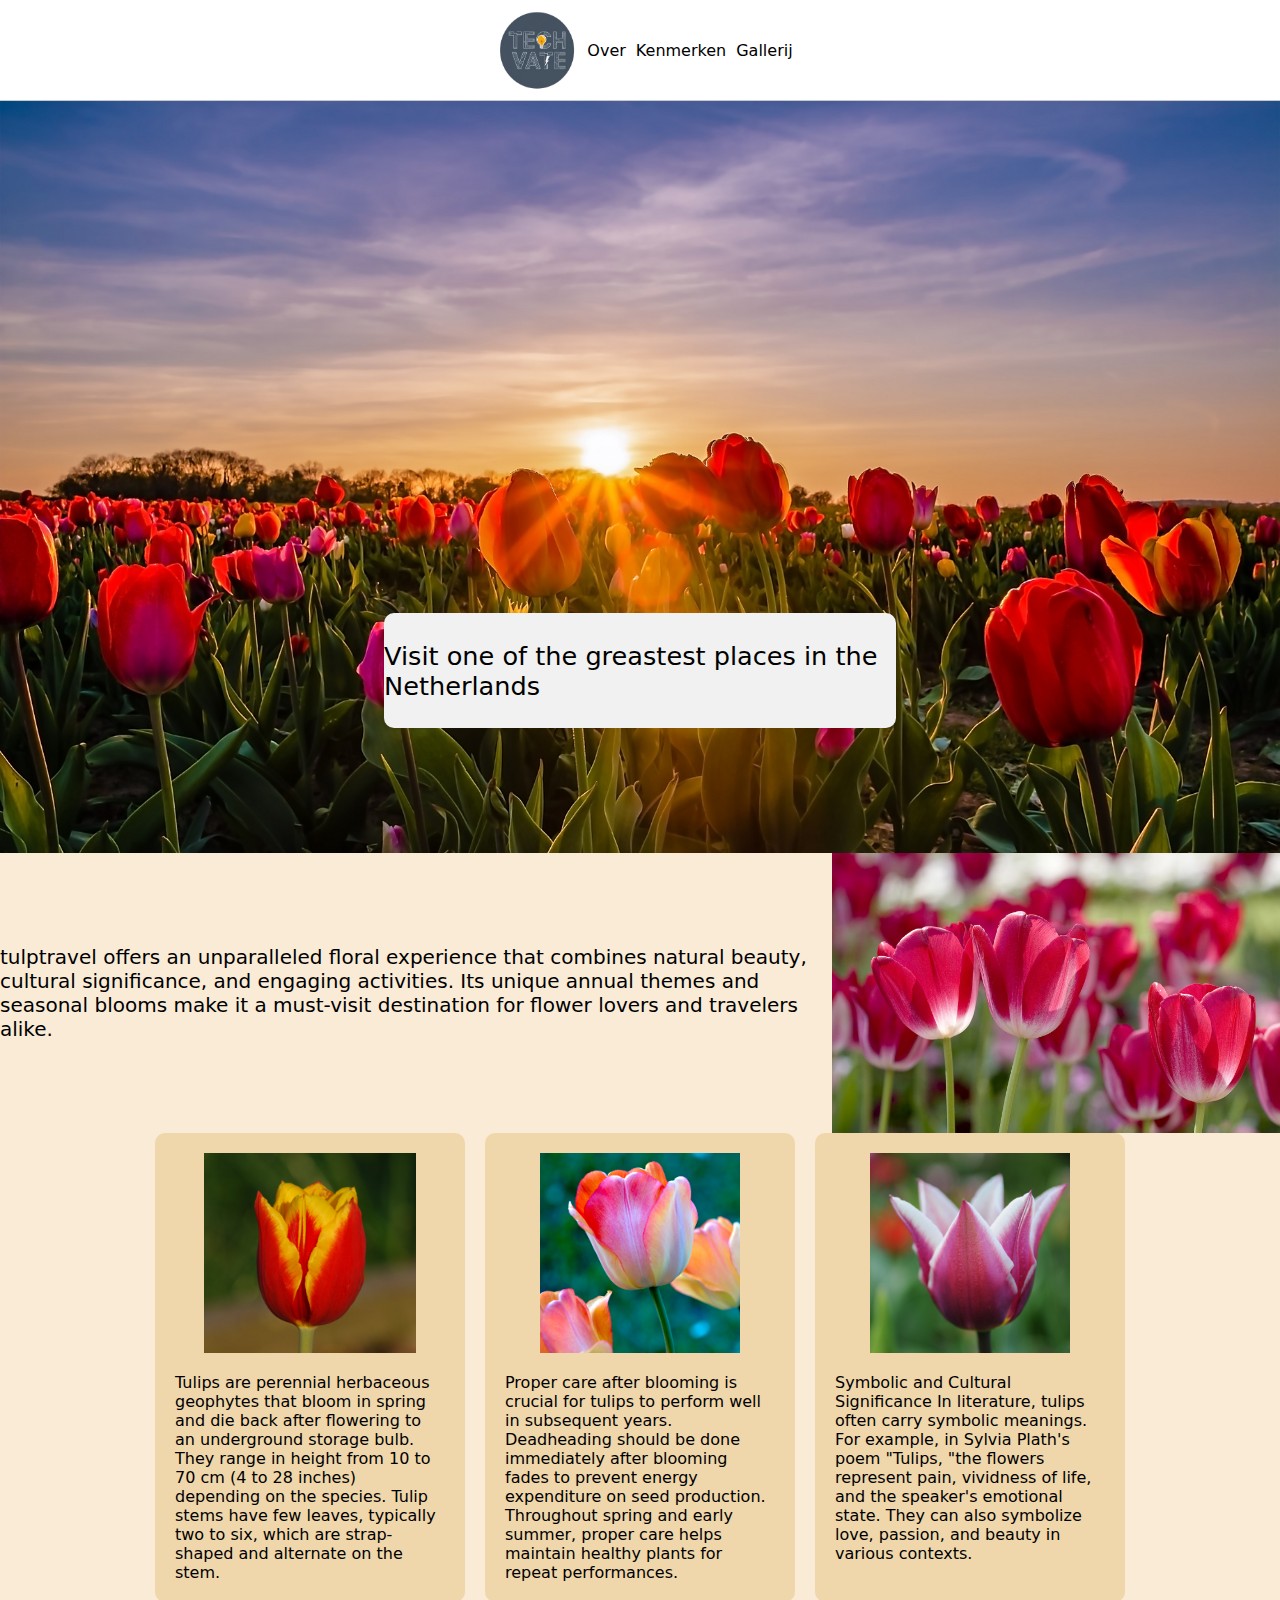
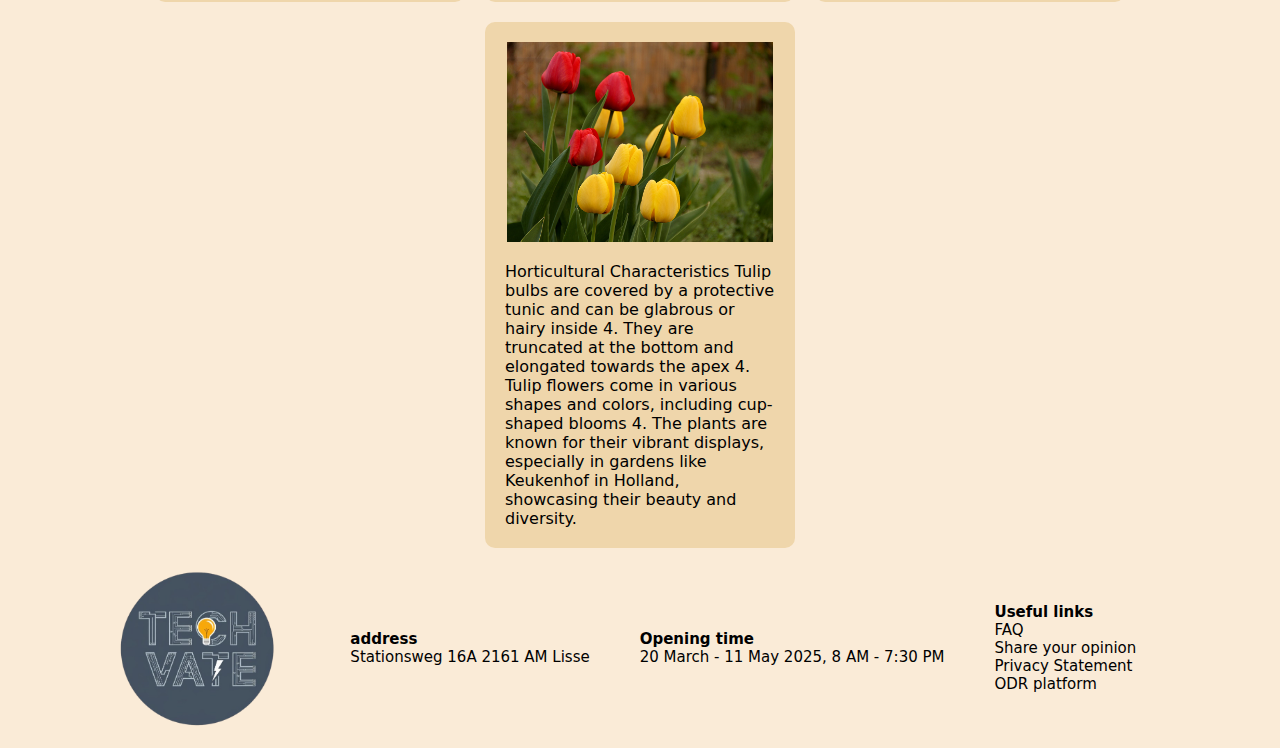
<file: opdracht 1/index.html>
<!DOCTYPE html>
<html lang="en">

<head>
    <meta charset="UTF-8">
    <meta name="viewport" content="width=device-width, initial-scale=1.0">
    <title>Document</title>
    <link rel="stylesheet" href="css/global.css">
    <link rel="stylesheet" href="css/header.css">
    <link rel="stylesheet" href="css/main.css">
    <link rel="stylesheet" href="css/footer.css">

</head>

<body>
    <header>
        <nav>
            <img class="logo" src="img/logo.png" alt="">
            <ul id="nav__list">
                <li class="nav__list_item"><a href="">Over</a></li>
                <li class="nav__list_item"><a href="">Kenmerken</a></li>
                <li class="nav__list_item"><a href="">Gallerij</a></li>
            </ul>

            <div class="hamburger">
                <input class="menu__check" type="checkbox">
                <div class="menu__lines"></div>
                <div class="menu__lines"></div>
                <div class="menu__lines"></div>
            </div>
        </nav>
    </header>

    <main>
        <figure id="hero_cont">
            <img id="hero_img" src="img/hero_img.jpg" alt="">
            <figcaption id="hero_text">Visit one of the greastest places in the Netherlands</figcaption>
        </figure>

        <figure class="convince_to_join">
            <figcaption class="description">
                tulptravel offers an unparalleled floral experience that combines natural beauty,
                cultural significance, and engaging activities.
                Its unique annual themes and seasonal blooms make it a must-visit destination for flower lovers
                and travelers alike.
            </figcaption>
            <img class="images" src="img/flower.jpg" alt="">
        </figure>

        <div id="flower_describe">
            <figure class="flower_describe__figure">
                <img class="flower_describe__images" src="img/tulp1.jpg" alt="">
                <figcaption>
                    Tulips are perennial herbaceous geophytes that bloom in spring
                    and die back after flowering to an underground storage bulb.
                    They range in height from 10 to 70 cm (4 to 28 inches) depending on the species.
                    Tulip stems have few leaves, typically two to six, which are strap-shaped and alternate on the stem.
                </figcaption>
            </figure>

            <figure class="flower_describe__figure">
                <img class="flower_describe__images" src="img/tulp2.jpg" alt="">
                <figcaption>
                    Proper care after blooming is crucial for tulips to perform well in subsequent years.
                    Deadheading should be done immediately after blooming fades to prevent energy expenditure on seed
                    production.
                    Throughout spring and early summer, proper care helps maintain healthy plants for repeat
                    performances.</figcaption>
            </figure class="flower_describe__figure">

            <figure class="flower_describe__figure">
                <img class="flower_describe__images" src="img/tulp3.jpg" alt="">
                <figcaption>
                    Symbolic and Cultural Significance In literature,
                    tulips often carry symbolic meanings. For example, in Sylvia Plath's poem "Tulips,
                    "the flowers represent pain, vividness of life, and the speaker's emotional state.
                    They can also symbolize love, passion, and beauty in various contexts.</figcaption>
            </figure>

            <figure class="flower_describe__figure">
                <img class="flower_describe__images" src="img/tulp4.jpg" alt="">
                <figcaption>
                    Horticultural Characteristics Tulip bulbs are covered by a protective tunic
                    and can be glabrous or hairy inside 4. They are truncated at the bottom and elongated towards the
                    apex 4.
                    Tulip flowers come in various shapes and colors, including cup-shaped blooms 4.
                    The plants are known for their vibrant displays, especially in gardens like Keukenhof in Holland,
                    showcasing their beauty and diversity.</figcaption>
            </figure>
        </div>

    </main>
    <footer>
        <div id="footer__cont">
            <img class="flower_describe__images" src="img/logo.png" alt="">

            <div>
                <h4>address</h4>
                <p>
                    Stationsweg 16A
                    2161 AM Lisse
                </p>
            </div>
            <div>
                <h4>Opening time</h4>
                <p>
                    20 March - 11 May 2025,
                    8 AM - 7:30 PM
                </p>
            </div>
            <div>
                <h4>Useful links</h4>
                <ul id="footer__useful_links">
                    <li><a href="">FAQ</a></li>
                    <li><a href="">Share your opinion</a></li>
                    <li><a href="">Privacy Statement</a></li>
                    <li><a href="">ODR platform</a></li>
                </ul>
            </div>
            <div></div>
        </div>
    </footer>
</body>

</html>
</file>
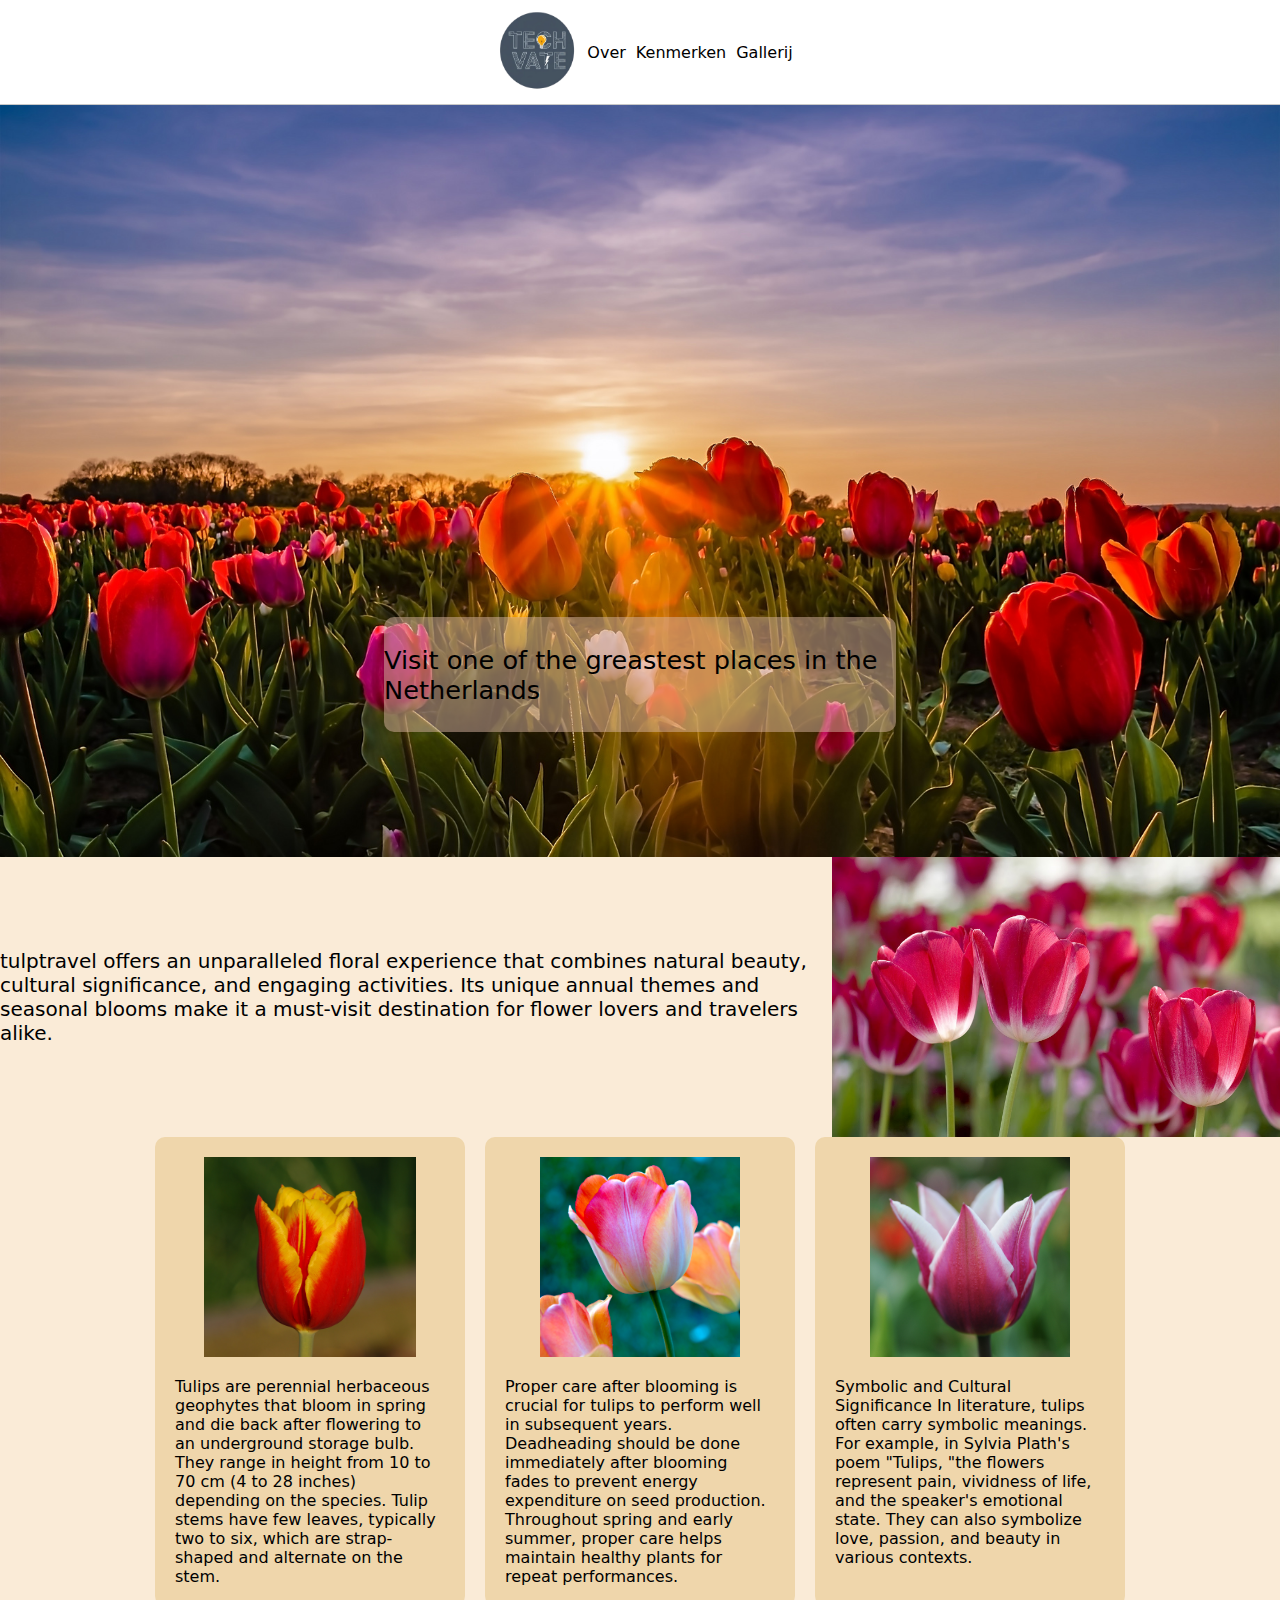
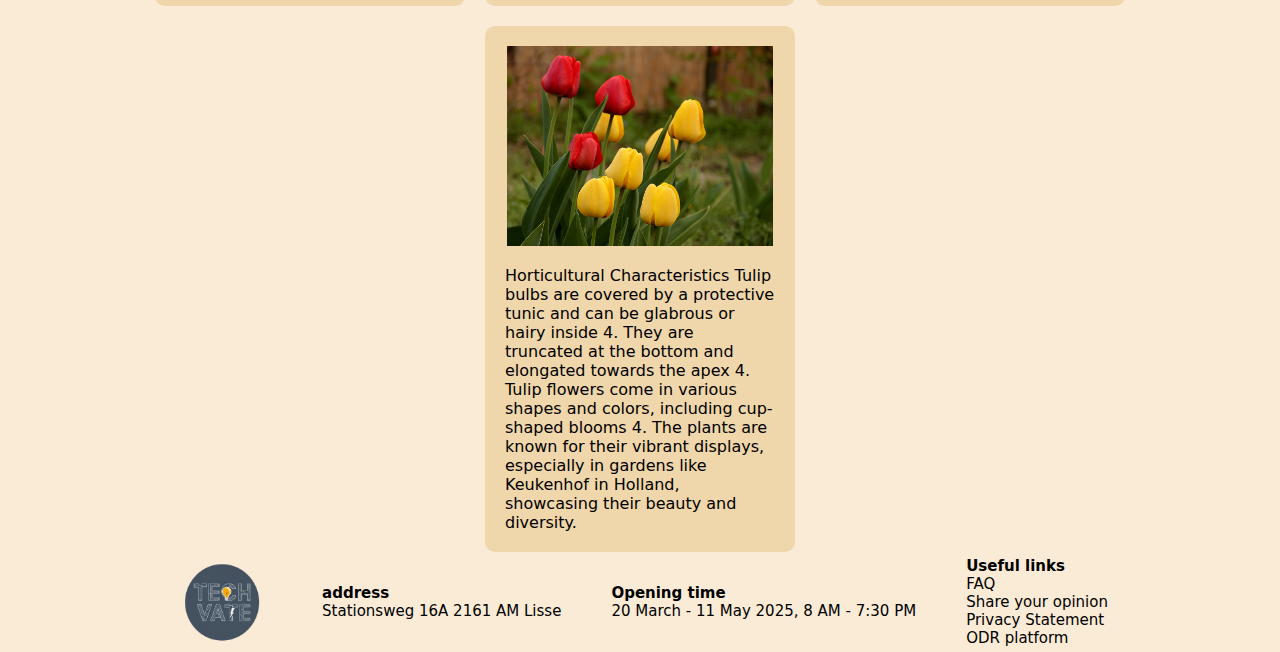
<file: opdracht 2/index.html>
<!DOCTYPE html>
<html lang="en">

<head>
    <meta charset="UTF-8">
    <meta name="viewport" content="width=device-width, initial-scale=1.0">
    <title>Document</title>
    <link rel="stylesheet" href="css/global.css">
    <link rel="stylesheet" href="css/header.css">
    <link rel="stylesheet" href="css/main.css">
    <link rel="stylesheet" href="css/footer.css">
</head>

<body>
    <header class="header">
        <nav class="header__nav">
            <a href=""><img class="header__nav__logo" src="img/logo.png" alt=""></a>
            <ul class="header__nav__list">
                <li class="header__nav__list__item"><a href="">Over</a></li>
                <li class="header__nav__list__item"><a href="">Kenmerken</a></li>
                <li class="header__nav__list__item"><a href="">Gallerij</a></li>
            </ul>

            <div class="header__nav__hamburger">
                <input class="header__nav__hamburger__check" type="checkbox">
                <div class="header__nav__hamburger__lines"></div>
                <div class="header__nav__hamburger__lines"></div>
                <div class="header__nav__hamburger__lines"></div>
            </div>
        </nav>
    </header>


    <main class="main">
        <figure class="main__heroContainer">
            <img id="hero_img" src="img/hero_img.jpg" alt="">
            <figcaption id="hero_text">Visit one of the greastest places in the Netherlands</figcaption>
        </figure>

        <figure class="main__descriptionContainer">
            <figcaption class="main__descriptionContainer__description">
                tulptravel offers an unparalleled floral experience that combines natural beauty,
                cultural significance, and engaging activities.
                Its unique annual themes and seasonal blooms make it a must-visit destination for flower lovers
                and travelers alike.
            </figcaption>
            <img class="main__descriptionContainer__images" src="img/flower.jpg" alt="">
        </figure>

        <section class="gallerijContainer">
            <figure class="gallerijContainer__item">
                <img class="gallerijContainer__item__images" src="img/tulp1.jpg" alt="">
                <figcaption>
                    Tulips are perennial herbaceous geophytes that bloom in spring
                    and die back after flowering to an underground storage bulb.
                    They range in height from 10 to 70 cm (4 to 28 inches) depending on the species.
                    Tulip stems have few leaves, typically two to six, which are strap-shaped and alternate on the stem.
                </figcaption>
            </figure>

            <figure class="gallerijContainer__item">
                <img class="gallerijContainer__item__images" src="img/tulp2.jpg" alt="">
                <figcaption>
                    Proper care after blooming is crucial for tulips to perform well in subsequent years.
                    Deadheading should be done immediately after blooming fades to prevent energy expenditure on seed
                    production.
                    Throughout spring and early summer, proper care helps maintain healthy plants for repeat
                    performances.</figcaption>
            </figure>

            <figure class="gallerijContainer__item">
                <img class="gallerijContainer__item__images" src="img/tulp3.jpg" alt="">
                <figcaption>
                    Symbolic and Cultural Significance In literature,
                    tulips often carry symbolic meanings. For example, in Sylvia Plath's poem "Tulips,
                    "the flowers represent pain, vividness of life, and the speaker's emotional state.
                    They can also symbolize love, passion, and beauty in various contexts.</figcaption>
            </figure>

            <figure class="gallerijContainer__item">
                <img class="gallerijContainer__item__images" src="img/tulp4.jpg" alt="">
                <figcaption>
                    Horticultural Characteristics Tulip bulbs are covered by a protective tunic
                    and can be glabrous or hairy inside 4. They are truncated at the bottom and elongated towards the
                    apex 4.
                    Tulip flowers come in various shapes and colors, including cup-shaped blooms 4.
                    The plants are known for their vibrant displays, especially in gardens like Keukenhof in Holland,
                    showcasing their beauty and diversity.</figcaption>
            </figure>
        </section>

    </main>
    <footer class="footer">
        <img class="footer__logo" src="img/logo.png" alt="">

        <div>
            <h4>address</h4>
            <p>
                Stationsweg 16A
                2161 AM Lisse
            </p>
        </div>
        <div>
            <h4>Opening time</h4>
            <p>
                20 March - 11 May 2025,
                8 AM - 7:30 PM
            </p>
        </div>
        <div>
            <h4>Useful links</h4>
            <ul>
                <li><a href="">FAQ</a></li>
                <li><a href="">Share your opinion</a></li>
                <li><a href="">Privacy Statement</a></li>
                <li><a href="">ODR platform</a></li>
            </ul>
        </div>
    </footer>
</body>

</html>
</file>
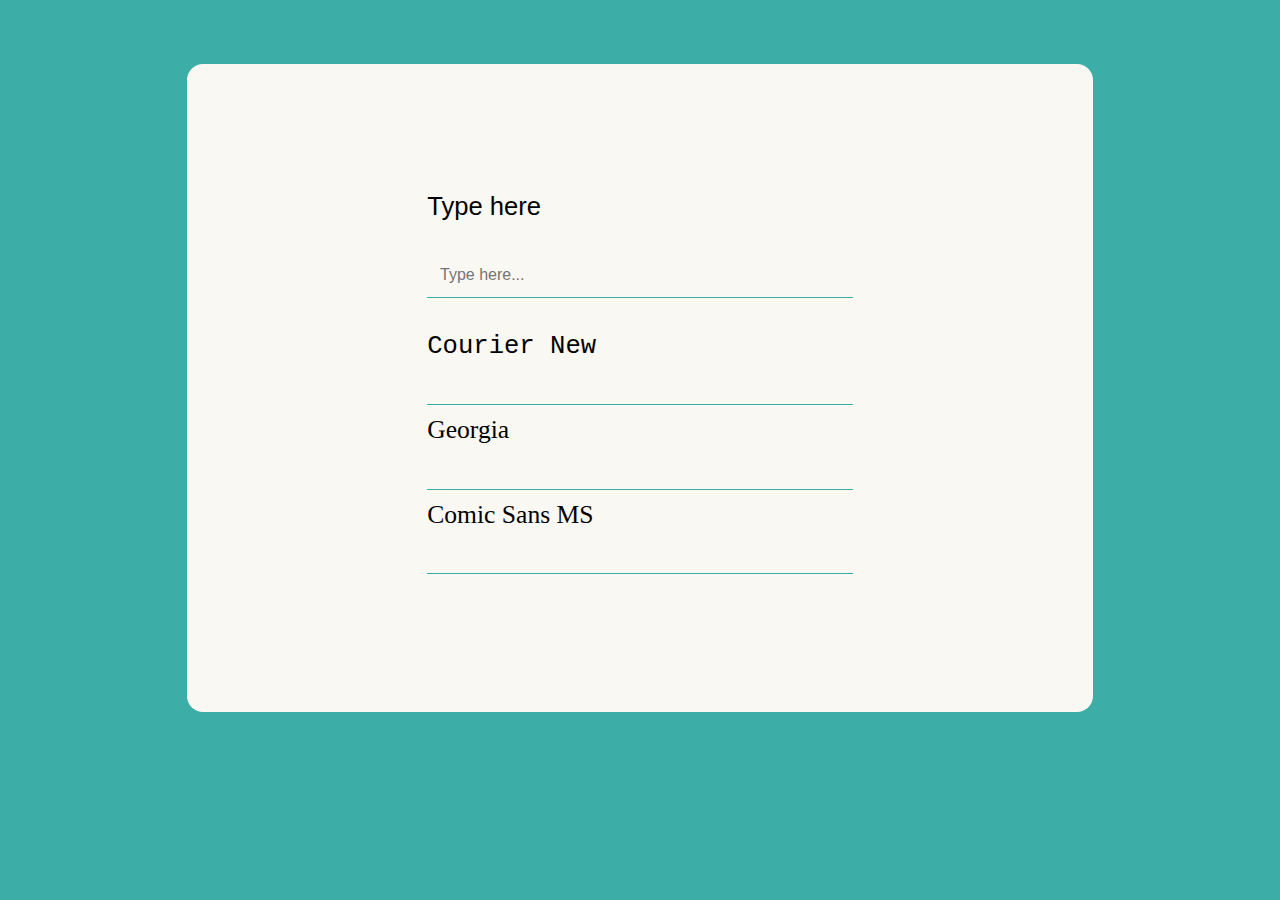
<file: opdracht 3/index.html>
<!DOCTYPE html>
<html lang="en">

<head>
    <meta charset="UTF-8">
    <meta name="viewport" content="width=device-width, initial-scale=1.0">
    <title>Auto Fill Text Fields</title>
    <link rel="stylesheet" href="css/style.css">
    <script src="main.js"></script>

</head>

<body>
    <section class="section">
        <div class="section__container">
            <div>
                <label for="inputText">Type here</label>
                <input type="text" id="inputText" placeholder="Type here..." oninput="autoFill()">
            </div>

            <div>
                <label id="Courier" for="output1">Courier New</label>
                <input type="text" id="output1" readonly>
            </div>

            <div>
                <label id="Georgia" for="output2">Georgia</label>
                <input type="text" id="output2" readonly>
            </div>

            <div>
                <label id="comic" for="output3">Comic Sans MS</label>
                <input type="text" id="output3" readonly>
            </div>
        </div>
    </section>

</body>

</html>
</file>
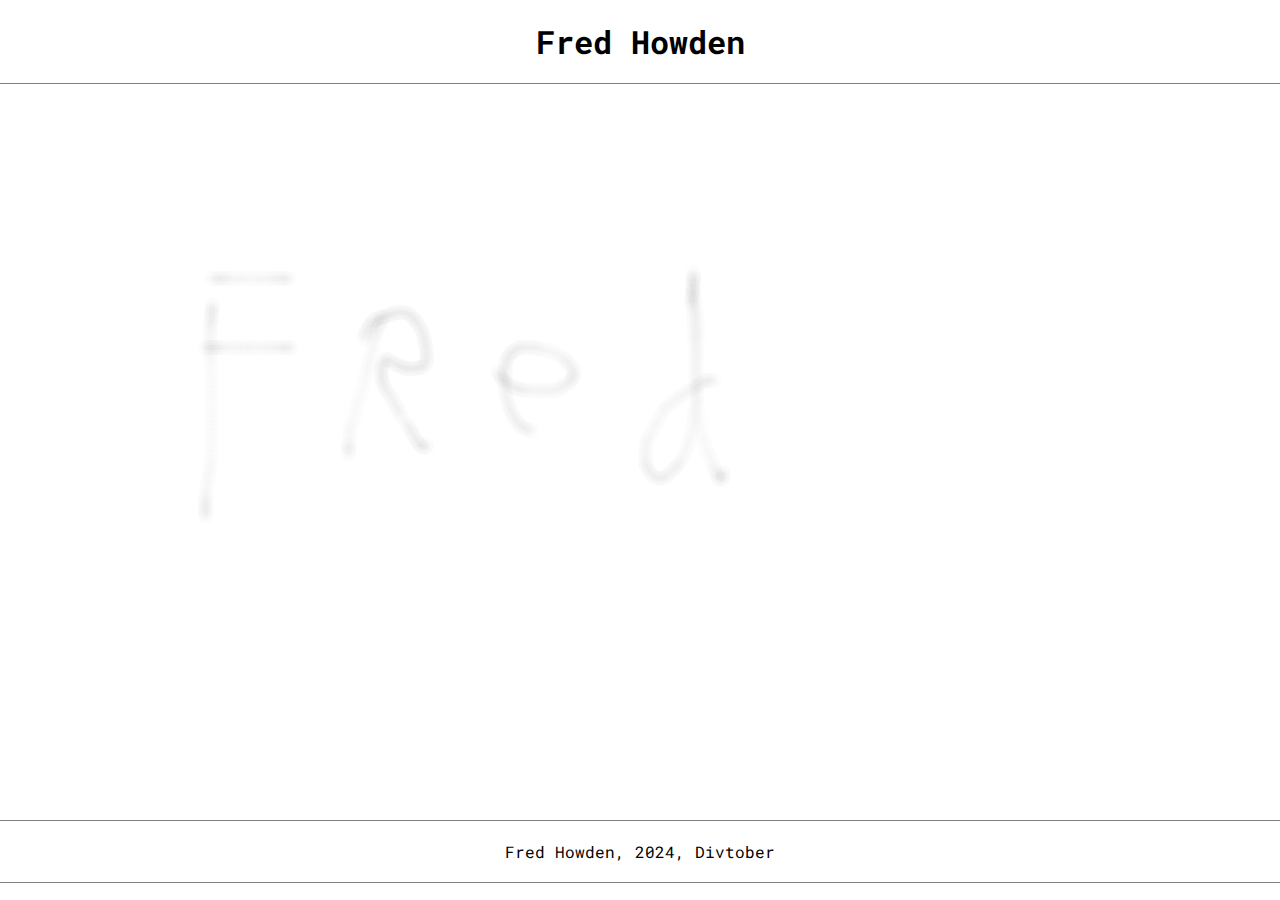
<file: opdracht 4/index.html>
<!DOCTYPE html>
<html lang="en">

<head>
    <meta charset="UTF-8">
    <meta name="viewport" content="width=device-width, initial-scale=1.0">
    <title>Document</title>
    <script src="main.js" defer></script>
    <link rel="stylesheet" href="css/style.css">
    <link rel="preconnect" href="https://fonts.googleapis.com">
    <link rel="preconnect" href="https://fonts.gstatic.com" crossorigin>
    <link href="https://fonts.googleapis.com/css2?family=Roboto+Mono:ital,wght@0,100..700;1,100..700&display=swap"
        rel="stylesheet">
    <!-- you can write what you want and when you have finished you type enter-->
</head>

<body>
    <header>
        <h1>Fred Howden</h1>
    </header>
    <main>
        <div></div>
    </main>
    <footer>
        Fred Howden, 2024, Divtober
    </footer>

</body>

</html>
</file>
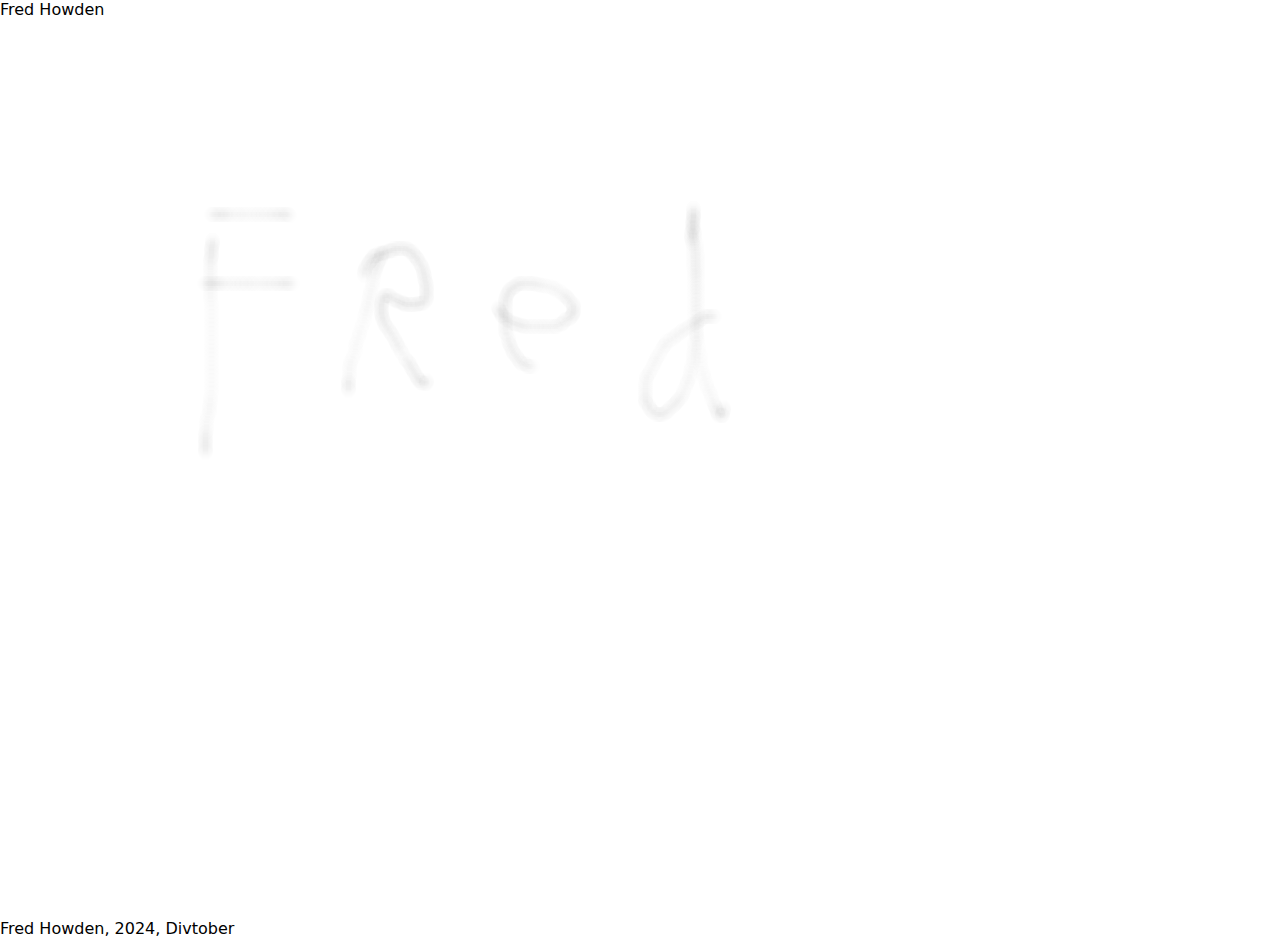
<file: test/opdrach4/index.html>
<!DOCTYPE html>
<html lang="en">
<head>
    <meta charset="UTF-8">
    <meta name="viewport" content="width=device-width, initial-scale=1.0">
    <title>Document</title>
    <script src="main.js" defer></script>
    <link rel="stylesheet" href="css/style.css">
    <!-- you can write what you want and when you have finished you type enter-->
</head>
<body>
    <header>
        Fred Howden
    </header>
    <main>
        <div></div>
    </main>
    <footer>
        Fred Howden, 2024, Divtober
    </footer>
    
</body>
</html>
</file>
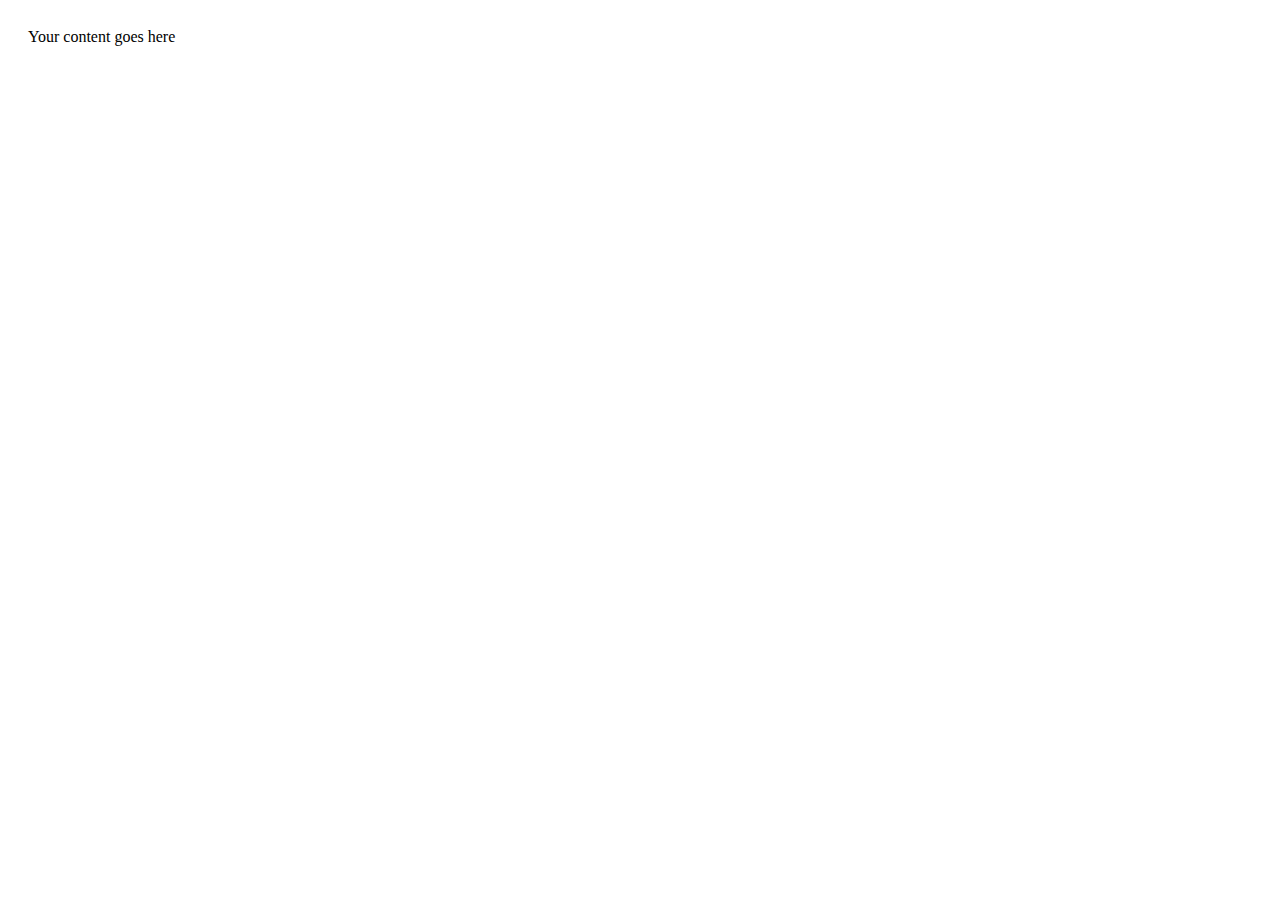
<file: opdracht 4/del4.html>
<!DOCTYPE html>
<html lang="en">
<head>
    <meta charset="UTF-8">
    <meta name="viewport" content="width=device-width, initial-scale=1.0">
    <title>Document</title>
</head>
<body>
    <div class="container">
        <div class="content">Your content goes here</div>
      </div>
      
      <style>
      .container {
        position: relative;
        overflow: hidden;
      }
      
      .content {
        padding: 20px;
        background-color: white;
      }
      
      .shadow-wrapper {
        position: absolute;
        top: 0;
        left: 0;
        width: 100%;
        height: 100%;
        z-index: 1;
        box-shadow: 0 0 1000px rgba(196, 12, 12);
      }
      </style>
      
</body>
</html>
</file>
<file: opdracht 1/css/global.css>
:root {
  --header-color: white;
  --dark_grey: #e6e6e6;
  --globalSidePadding: 5%;
}

* {
  margin: 0;
  padding: 0;
  border: none;
  outline: none;
  text-decoration: none;
  
  color: inherit;
  box-sizing: border-box;
  list-style: none;
  word-wrap: break-word;
}

html {
  font-size: 62.5%;
  font-family: system-ui, sans-serif;
}

body{
  font-size: 1.6rem;
}

a{
  display: block;
  width: 100%;
  height: 100%;
}
</file>
<file: opdracht 1/css/header.css>
header{
    padding: 0 var(--globalSidePadding);
    border-bottom: solid rgb(200, 200, 200) 0.1rem;
    background-color: var(--header-color);

}


nav {
    display: flex;
    align-items: center;
    justify-content: center;
    height: 10rem;
    /* max-width: 70rem;
    margin: 0 auto; */

    /* padding: 0 var(--globalSidePadding); */


    .logo {
        height: 10rem;
        width: 10rem;
    }

    ul {
        display: flex;
        align-items: center;
        gap: 1rem;
    }
}


/* button */
.hamburger {
    display: none;
    margin-left: auto;

    position: relative;
    width: 4rem;
    aspect-ratio: 1.3/1;
    z-index: 1;

}

.menu__check {
    position: absolute;
    inset: 0;
    opacity: 0;
    cursor: pointer;
    z-index: 2;


}

.menu__lines {
    width: 100%;
    height: 8%;
    position: absolute;
    transition: all 0.3s ease-in-out;
    border-radius: 0.1rem;
    background-color: black;
}

.menu__lines:nth-of-type(1) {
    top: 0%;
}

.menu__lines:nth-of-type(2) {
    top: 50%;
    transform: translateY(-50%);
}

.menu__lines:nth-of-type(3) {
    top: 100%;
    transform: translateY(-100%);
}

.hamburger:has(.menu__check:checked) .menu__lines:nth-of-type(1) {
    top: 50%;
    transform: translateY(-50%) rotateZ(45deg);
}

.hamburger:has(.menu__check:checked) .menu__lines:nth-of-type(2) {
    opacity: 0;
}

.hamburger:has(.menu__check:checked) .menu__lines:nth-of-type(3) {
    top: 50%;
    transform: translateY(-50%) rotateZ(-45deg);
}



:root:has(.menu__check:checked) #nav__list {
    display: flex;
    flex-direction: column;
    align-items: flex-start;

    position: fixed;
    padding: 13rem 0 0 var(--globalSidePadding);
    inset: 0;
    z-index: 1;

    font-size: 2rem;
    background-color: white;
}




@media screen and (width < 750px) {
    #nav__list {
        display: none;
    }

    .nav__list_item {
        width: 100%;
        background-color: azure;
    }


    .hamburger {
        display: block;
    }

}
</file>
<file: opdracht 1/css/main.css>
main{
    background-color: antiquewhite;

}

#hero_cont{
    display: flex;
    justify-content: center;
    position: relative;
}

#hero_img{
    width: 100%;
}
#hero_text{
    display: flex;
    align-items: center;
    justify-content: center;


    width: 40vw;
    height: 9vw;

    font-size: 2vw;


    position: absolute;
    top: 40vw;
    right: auto;
    background-color: rgb(241, 241, 241);
    border-radius: 1rem;
}

.convince_to_join{
    display: flex;
    align-items: center;
    justify-content: center;
}

.images{
    width: 35vw;
    object-fit: contain;
}

.description{
    font-size: clamp(1rem, 2vw, 2rem);

    width: 90rem;
}

#flower_describe{
    display: flex;
    justify-content: center;
    flex-wrap: wrap;
    gap: 2rem;

}

.flower_describe__figure{
    display: flex;
    flex-direction: column;
    width: 31rem;
    background-color: #efd6ab;
    padding: 2rem;
    gap: 2rem;
    border-radius: 1rem;

}


.flower_describe__images{
    height: 20rem;
    object-fit: contain;
}
</file>
<file: opdracht 1/css/footer.css>
footer{
    background-color: antiquewhite;
}


#footer__cont{
    display: flex;
    align-items: center;
    justify-content: center;
    flex-wrap: wrap;

    font-size: clamp(0.1rem, 2vw, 1.5rem);
    gap: 5rem;
}



#footer__useful_links{
    display: flex;
    flex-direction: column;
}
</file>
<file: opdracht 2/css/global.css>
:root {
  --header-color: white;
  --dark_grey: #e6e6e6;
  --globalSidePadding: 5%;
}

* {
  margin: 0;
  padding: 0;
  border: none;
  outline: none;
  text-decoration: none;
  
  color: inherit;
  box-sizing: border-box;
  list-style: none;
  word-wrap: break-word;
}

html {
  font-size: 62.5%;
  font-family: system-ui, sans-serif;
}

body{
  font-size: 1.6rem;
}

a{
  display: block;
  height: 100%;
}
</file>
<file: opdracht 2/css/header.css>
.header {
  padding: 0 var(--globalSidePadding);
  border-bottom: solid rgb(200, 200, 200) 0.1rem;
}
.header__nav {
  display: flex;
  align-items: center;
  justify-content: center;
}
.header__nav__logo {
  height: 10rem;
  width: 10rem;
}
.header__nav__list {
  display: flex;
  align-items: center;
  gap: 1rem;
}
.header__nav__hamburger {
  display: none;
  margin-left: auto;
  position: relative;
  width: 4rem;
  aspect-ratio: 1.3/1;
  z-index: 1;
}
.header__nav__hamburger__check {
  position: absolute;
  inset: 0;
  opacity: 0;
  cursor: pointer;
  z-index: 2;
}
.header__nav__hamburger__lines {
  width: 100%;
  height: 8%;
  position: absolute;
  transition: all 0.3s ease-in-out;
  border-radius: 0.1rem;
  background-color: black;
}
.header__nav__hamburger__lines:nth-of-type(1) {
  top: 0%;
}
.header__nav__hamburger__lines:nth-of-type(2) {
  top: 50%;
  transform: translateY(-50%);
}
.header__nav__hamburger__lines:nth-of-type(3) {
  top: 100%;
  transform: translateY(-100%);
}
.header__nav__hamburger:has(.header__nav__hamburger__check:checked) .header__nav__hamburger__lines:nth-of-type(1) {
  top: 50%;
  transform: translateY(-50%) rotateZ(45deg);
}
.header__nav__hamburger:has(.header__nav__hamburger__check:checked) .header__nav__hamburger__lines:nth-of-type(2) {
  opacity: 0;
}
.header__nav__hamburger:has(.header__nav__hamburger__check:checked) .header__nav__hamburger__lines:nth-of-type(3) {
  top: 50%;
  transform: translateY(-50%) rotateZ(-45deg);
}
:root:has(.header__nav__hamburger__check:checked) .header__nav__list {
  display: flex;
}

@media screen and (width < 750px) {
  .header__nav__list {
    display: none;
    flex-direction: column;
    align-items: flex-start;
    position: fixed;
    padding: 13rem 0 0 var(--globalSidePadding);
    inset: 0;
    z-index: 1;
    font-size: 2rem;
    background-color: white;
  }
  .header__nav__list__item {
    width: 100%;
    background-color: azure;
  }
  .header__nav__hamburger {
    display: block;
  }
}
</file>
<file: opdracht 2/css/main.css>
.main {
  background-color: antiquewhite;
}
.main__heroContainer {
  display: flex;
  justify-content: center;
  position: relative;
}
.main__heroContainer #hero_img {
  width: 100%;
}
.main__heroContainer #hero_text {
  display: flex;
  align-items: center;
  justify-content: center;
  width: 40vw;
  height: 9vw;
  font-size: 2vw;
  position: absolute;
  top: 40vw;
  right: auto;
  background-color: rgba(217, 181, 162, 0.5);
  border-radius: 1rem;
}
.main__descriptionContainer {
  display: flex;
  align-items: center;
  justify-content: center;
}
.main__descriptionContainer__description {
  font-size: clamp(1rem, 2vw, 2rem);
  width: 90rem;
}
.main__descriptionContainer__images {
  width: 35vw;
  object-fit: contain;
}
.main .gallerijContainer {
  display: flex;
  justify-content: center;
  flex-wrap: wrap;
  gap: 2rem;
}
.main .gallerijContainer__item {
  display: flex;
  flex-direction: column;
  width: 31rem;
  background-color: #efd6ab;
  padding: 2rem;
  gap: 2rem;
  border-radius: 1rem;
}
.main .gallerijContainer__item__images {
  height: 20rem;
  object-fit: contain;
}
</file>
<file: opdracht 2/css/footer.css>
.footer {
  background-color: antiquewhite;
  display: flex;
  align-items: center;
  justify-content: center;
  flex-wrap: wrap;
  font-size: clamp(0.1rem, 2vw, 1.5rem);
  gap: 5rem;
}
.footer__logo {
  width: 10rem;
  height: 10rem;
}
</file>
<file: opdracht 3/css/style.css>
* {
  margin: 0;
  padding: 0;
}

body {
  font-family: Arial, sans-serif;
  background-color: #3DADA8;
  font-size: 1.6rem;
}

/* #FAF8F2 */
input {
  display: block;
  margin-bottom: 10px;
  padding: 0.8rem;
  width: 25rem;
  border: none;
  background-color: inherit;
  border-bottom: solid #3DADA8 0.1rem;
  font-size: 1rem;
}

.section {
  display: flex;
  align-items: center;
  flex-direction: column;
  padding: 4rem 0;
}
.section__container {
  padding: 8rem 15rem;
  background-color: #FAF8F2;
  border-radius: 1rem;
}
.section__container #inputText {
  margin: 2rem 0;
}
.section__container #output1 {
  font-family: "Courier New";
}
.section__container #Courier {
  font-family: "Courier New";
}
.section__container #output2 {
  font-family: "Georgia";
}
.section__container #Georgia {
  font-family: "Georgia";
}
.section__container #comic {
  font-family: "Comic Sans MS";
}
.section__container #output3 {
  font-family: "Comic Sans MS";
}
</file>
<file: opdracht 4/css/style.css>
* {
  margin: 0;
  padding: 0;
  border: none;
  outline: none;
  box-sizing: border-box;
  word-wrap: break-word;
  font-family: Roboto Mono;
}

ul {
  list-style: none;
}

html {
  font-size: 62.5%;
  font-family: system-ui, sans-serif;
}

body {
  font-size: 1.6rem;
}


header {
  display: flex;
  justify-content: center;

  outline: solid grey 0.1rem;
  padding: 2rem;
  background-color: rgb(255, 255, 255);
}

main{
  width: 100%;
  height: 82vh;
}

div {
  width: 0.1rem;
  height: 0.1rem;
  box-shadow: 
212px 221px 10px black,212px 221px 10px black,212px 223px 10px black,212px 224px 10px black,212px 225px 10px black,212px 226px 10px black,211px 227px 10px black,211px 228px 10px black,211px 229px 10px black,211px 230px 10px black,211px 231px 10px black,211px 232px 10px black,211px 233px 10px black,211px 235px 10px black,211px 236px 10px black,211px 237px 10px black,211px 238px 10px black,210px 239px 10px black,210px 240px 10px black,210px 241px 10px black,210px 243px 10px black,210px 245px 10px black,210px 248px 10px black,210px 249px 10px black,210px 251px 10px black,210px 254px 10px black,210px 256px 10px black,210px 259px 10px black,210px 261px 10px black,210px 264px 10px black,210px 267px 10px black,210px 269px 10px black,210px 272px 10px black,210px 275px 10px black,210px 277px 10px black,210px 280px 10px black,211px 284px 10px black,211px 288px 10px black,211px 292px 10px black,211px 297px 10px black,211px 301px 10px black,211px 305px 10px black,211px 309px 10px black,211px 314px 10px black,211px 318px 10px black,211px 323px 10px black,211px 327px 10px black,211px 331px 10px black,211px 335px 10px black,211px 339px 10px black,211px 344px 10px black,211px 348px 10px black,211px 352px 10px black,211px 356px 10px black,211px 361px 10px black,211px 365px 10px black,211px 369px 10px black,211px 373px 10px black,210px 378px 10px black,210px 380px 10px black,210px 383px 10px black,209px 386px 10px black,209px 388px 10px black,209px 391px 10px black,209px 393px 10px black,207px 396px 10px black,207px 399px 10px black,206px 401px 10px black,206px 404px 10px black,206px 407px 10px black,206px 409px 10px black,206px 412px 10px black,205px 413px 10px black,205px 414px 10px black,205px 416px 10px black,205px 417px 10px black,205px 419px 10px black,205px 420px 10px black,205px 421px 10px black,205px 422px 10px black,205px 423px 10px black,205px 424px 10px black,205px 425px 10px black,205px 427px 10px black,205px 428px 10px black,205px 429px 10px black,205px 430px 10px black,205px 431px 10px black,205px 432px 10px black,205px 433px 10px black,211px 195px 10px black,212px 195px 10px black,213px 195px 10px black,214px 195px 10px black,216px 195px 10px black,217px 195px 10px black,218px 195px 10px black,219px 195px 10px black,220px 195px 10px black,221px 195px 10px black,222px 195px 10px black,224px 195px 10px black,225px 195px 10px black,226px 195px 10px black,227px 195px 10px black,229px 195px 10px black,230px 195px 10px black,233px 195px 10px black,236px 195px 10px black,238px 195px 10px black,239px 195px 10px black,242px 195px 10px black,244px 195px 10px black,246px 195px 10px black,249px 195px 10px black,252px 195px 10px black,254px 195px 10px black,257px 195px 10px black,258px 195px 10px black,261px 195px 10px black,263px 195px 10px black,266px 195px 10px black,267px 195px 10px black,269px 195px 10px black,272px 195px 10px black,273px 195px 10px black,274px 195px 10px black,276px 195px 10px black,278px 195px 10px black,279px 195px 10px black,280px 195px 10px black,281px 195px 10px black,282px 195px 10px black,284px 195px 10px black,285px 195px 10px black,286px 195px 10px black,287px 195px 10px black,288px 195px 10px black,289px 196px 10px black,204px 264px 10px black,205px 264px 10px black,206px 264px 10px black,207px 264px 10px black,208px 264px 10px black,209px 264px 10px black,210px 264px 10px black,212px 264px 10px black,213px 264px 10px black,214px 264px 10px black,215px 264px 10px black,216px 264px 10px black,217px 264px 10px black,218px 264px 10px black,219px 264px 10px black,220px 264px 10px black,221px 264px 10px black,224px 264px 10px black,225px 264px 10px black,228px 264px 10px black,230px 264px 10px black,233px 264px 10px black,234px 264px 10px black,236px 264px 10px black,239px 264px 10px black,241px 264px 10px black,242px 264px 10px black,245px 264px 10px black,246px 264px 10px black,249px 264px 10px black,251px 264px 10px black,252px 264px 10px black,254px 264px 10px black,257px 264px 10px black,260px 264px 10px black,262px 264px 10px black,264px 264px 10px black,266px 264px 10px black,267px 264px 10px black,269px 264px 10px black,272px 264px 10px black,273px 264px 10px black,276px 264px 10px black,277px 264px 10px black,278px 264px 10px black,279px 264px 10px black,281px 264px 10px black,282px 264px 10px black,284px 264px 10px black,285px 264px 10px black,286px 264px 10px black,287px 264px 10px black,288px 264px 10px black,289px 264px 10px black,290px 264px 10px black,292px 264px 10px black,381px 233px 10px black,381px 234px 10px black,381px 235px 10px black,381px 236px 10px black,381px 237px 10px black,380px 239px 10px black,380px 240px 10px black,378px 241px 10px black,378px 242px 10px black,378px 243px 10px black,377px 244px 10px black,377px 245px 10px black,376px 247px 10px black,376px 248px 10px black,375px 249px 10px black,375px 250px 10px black,375px 252px 10px black,374px 253px 10px black,373px 255px 10px black,373px 257px 10px black,373px 260px 10px black,372px 263px 10px black,372px 265px 10px black,372px 268px 10px black,370px 271px 10px black,370px 273px 10px black,369px 276px 10px black,369px 278px 10px black,368px 281px 10px black,368px 284px 10px black,368px 286px 10px black,366px 289px 10px black,366px 291px 10px black,365px 294px 10px black,364px 297px 10px black,364px 301px 10px black,362px 305px 10px black,361px 308px 10px black,359px 313px 10px black,359px 315px 10px black,358px 318px 10px black,356px 323px 10px black,355px 325px 10px black,355px 328px 10px black,355px 332px 10px black,353px 336px 10px black,352px 339px 10px black,350px 342px 10px black,350px 344px 10px black,349px 347px 10px black,349px 349px 10px black,349px 352px 10px black,349px 355px 10px black,349px 357px 10px black,348px 360px 10px black,348px 361px 10px black,348px 363px 10px black,348px 363px 10px black,348px 364px 10px black,348px 365px 10px black,348px 367px 10px black,348px 368px 10px black,348px 369px 10px black,348px 370px 10px black,348px 371px 10px black,364px 256px 10px black,364px 255px 10px black,364px 253px 10px black,364px 252px 10px black,364px 251px 10px black,365px 250px 10px black,365px 249px 10px black,365px 248px 10px black,366px 247px 10px black,368px 245px 10px black,368px 244px 10px black,368px 243px 10px black,369px 243px 10px black,369px 242px 10px black,370px 241px 10px black,371px 241px 10px black,371px 240px 10px black,372px 239px 10px black,372px 237px 10px black,373px 237px 10px black,374px 237px 10px black,374px 236px 10px black,375px 236px 10px black,376px 236px 10px black,377px 235px 10px black,378px 234px 10px black,380px 234px 10px black,381px 234px 10px black,382px 234px 10px black,383px 234px 10px black,383px 233px 10px black,384px 233px 10px black,385px 233px 10px black,386px 232px 10px black,388px 232px 10px black,389px 232px 10px black,389px 231px 10px black,390px 231px 10px black,391px 231px 10px black,392px 231px 10px black,393px 231px 10px black,393px 229px 10px black,394px 229px 10px black,396px 229px 10px black,397px 229px 10px black,398px 229px 10px black,399px 229px 10px black,400px 229px 10px black,401px 229px 10px black,402px 229px 10px black,404px 229px 10px black,405px 229px 10px black,406px 229px 10px black,407px 230px 10px black,408px 230px 10px black,409px 231px 10px black,409px 232px 10px black,410px 232px 10px black,412px 232px 10px black,412px 233px 10px black,413px 235px 10px black,413px 236px 10px black,414px 236px 10px black,415px 237px 10px black,416px 238px 10px black,416px 239px 10px black,417px 239px 10px black,417px 240px 10px black,418px 241px 10px black,418px 243px 10px black,420px 244px 10px black,420px 245px 10px black,421px 246px 10px black,421px 247px 10px black,422px 248px 10px black,422px 249px 10px black,423px 251px 10px black,423px 252px 10px black,423px 253px 10px black,423px 254px 10px black,424px 255px 10px black,424px 256px 10px black,424px 257px 10px black,424px 259px 10px black,424px 260px 10px black,425px 261px 10px black,425px 262px 10px black,425px 263px 10px black,426px 264px 10px black,426px 265px 10px black,426px 267px 10px black,426px 268px 10px black,426px 269px 10px black,426px 270px 10px black,426px 271px 10px black,426px 272px 10px black,426px 273px 10px black,426px 275px 10px black,426px 276px 10px black,426px 277px 10px black,426px 278px 10px black,426px 279px 10px black,426px 280px 10px black,425px 281px 10px black,424px 283px 10px black,422px 283px 10px black,422px 284px 10px black,421px 284px 10px black,420px 284px 10px black,419px 284px 10px black,418px 284px 10px black,417px 284px 10px black,417px 285px 10px black,416px 285px 10px black,414px 285px 10px black,413px 285px 10px black,412px 285px 10px black,411px 285px 10px black,410px 285px 10px black,409px 285px 10px black,408px 285px 10px black,406px 285px 10px black,405px 285px 10px black,404px 285px 10px black,404px 284px 10px black,403px 284px 10px black,402px 284px 10px black,402px 283px 10px black,401px 283px 10px black,400px 283px 10px black,398px 282px 10px black,397px 282px 10px black,397px 281px 10px black,396px 281px 10px black,395px 281px 10px black,394px 280px 10px black,393px 280px 10px black,392px 279px 10px black,390px 277px 10px black,389px 277px 10px black,389px 276px 10px black,388px 276px 10px black,387px 276px 10px black,386px 276px 10px black,385px 276px 10px black,384px 276px 10px black,384px 277px 10px black,382px 278px 10px black,382px 279px 10px black,382px 280px 10px black,382px 281px 10px black,382px 283px 10px black,381px 283px 10px black,381px 284px 10px black,381px 285px 10px black,381px 286px 10px black,381px 287px 10px black,381px 288px 10px black,381px 289px 10px black,381px 291px 10px black,381px 292px 10px black,381px 293px 10px black,381px 294px 10px black,381px 295px 10px black,381px 296px 10px black,382px 297px 10px black,382px 298px 10px black,382px 299px 10px black,382px 300px 10px black,383px 301px 10px black,384px 303px 10px black,384px 304px 10px black,384px 305px 10px black,385px 306px 10px black,386px 307px 10px black,386px 308px 10px black,388px 309px 10px black,389px 311px 10px black,389px 312px 10px black,390px 313px 10px black,391px 314px 10px black,391px 315px 10px black,392px 316px 10px black,394px 319px 10px black,394px 320px 10px black,395px 321px 10px black,396px 323px 10px black,396px 324px 10px black,397px 325px 10px black,397px 326px 10px black,398px 328px 10px black,400px 329px 10px black,400px 331px 10px black,401px 333px 10px black,402px 334px 10px black,405px 339px 10px black,405px 340px 10px black,406px 341px 10px black,408px 342px 10px black,408px 343px 10px black,409px 344px 10px black,410px 345px 10px black,410px 347px 10px black,411px 348px 10px black,411px 349px 10px black,412px 350px 10px black,413px 351px 10px black,413px 352px 10px black,414px 353px 10px black,414px 355px 10px black,416px 356px 10px black,416px 357px 10px black,417px 358px 10px black,417px 359px 10px black,418px 360px 10px black,418px 361px 10px black,419px 361px 10px black,420px 361px 10px black,420px 363px 10px black,421px 363px 10px black,422px 363px 10px black,422px 364px 10px black,424px 364px 10px black,425px 364px 10px black,426px 364px 10px black,426px 363px 10px black,426px 362px 10px black,426px 361px 10px black,498px 288px 10px black,498px 289px 10px black,498px 290px 10px black,499px 290px 10px black,499px 291px 10px black,499px 292px 10px black,500px 293px 10px black,501px 293px 10px black,501px 295px 10px black,501px 296px 10px black,502px 296px 10px black,502px 297px 10px black,504px 298px 10px black,505px 298px 10px black,505px 299px 10px black,506px 300px 10px black,507px 300px 10px black,508px 301px 10px black,509px 301px 10px black,510px 303px 10px black,512px 303px 10px black,513px 304px 10px black,514px 304px 10px black,515px 304px 10px black,516px 305px 10px black,517px 305px 10px black,518px 305px 10px black,520px 306px 10px black,521px 306px 10px black,522px 306px 10px black,523px 307px 10px black,524px 307px 10px black,526px 307px 10px black,528px 307px 10px black,530px 307px 10px black,532px 307px 10px black,533px 307px 10px black,536px 307px 10px black,537px 307px 10px black,540px 307px 10px black,541px 307px 10px black,543px 307px 10px black,544px 307px 10px black,546px 307px 10px black,548px 307px 10px black,550px 307px 10px black,552px 307px 10px black,554px 307px 10px black,555px 307px 10px black,556px 307px 10px black,558px 305px 10px black,560px 305px 10px black,561px 304px 10px black,562px 304px 10px black,563px 303px 10px black,564px 301px 10px black,565px 300px 10px black,566px 300px 10px black,568px 299px 10px black,569px 299px 10px black,570px 298px 10px black,571px 297px 10px black,572px 296px 10px black,572px 295px 10px black,572px 294px 10px black,573px 294px 10px black,573px 293px 10px black,573px 292px 10px black,573px 291px 10px black,573px 289px 10px black,573px 288px 10px black,573px 287px 10px black,573px 286px 10px black,573px 285px 10px black,572px 284px 10px black,570px 283px 10px black,569px 281px 10px black,568px 280px 10px black,567px 279px 10px black,567px 278px 10px black,566px 277px 10px black,565px 277px 10px black,564px 276px 10px black,562px 275px 10px black,561px 273px 10px black,559px 272px 10px black,556px 271px 10px black,555px 269px 10px black,553px 269px 10px black,552px 268px 10px black,549px 267px 10px black,546px 267px 10px black,544px 266px 10px black,542px 266px 10px black,540px 266px 10px black,539px 265px 10px black,537px 265px 10px black,536px 265px 10px black,534px 264px 10px black,533px 264px 10px black,531px 264px 10px black,530px 264px 10px black,529px 264px 10px black,528px 264px 10px black,526px 264px 10px black,524px 264px 10px black,522px 264px 10px black,521px 264px 10px black,520px 264px 10px black,519px 264px 10px black,518px 264px 10px black,517px 265px 10px black,516px 265px 10px black,515px 267px 10px black,514px 267px 10px black,513px 268px 10px black,512px 268px 10px black,512px 269px 10px black,510px 270px 10px black,509px 270px 10px black,509px 271px 10px black,508px 272px 10px black,508px 273px 10px black,507px 274px 10px black,507px 275px 10px black,506px 276px 10px black,506px 277px 10px black,505px 279px 10px black,505px 280px 10px black,505px 281px 10px black,505px 282px 10px black,505px 283px 10px black,505px 284px 10px black,505px 285px 10px black,505px 287px 10px black,505px 288px 10px black,505px 291px 10px black,505px 292px 10px black,505px 293px 10px black,505px 295px 10px black,505px 296px 10px black,505px 297px 10px black,505px 300px 10px black,505px 302px 10px black,505px 303px 10px black,505px 304px 10px black,505px 307px 10px black,505px 308px 10px black,505px 309px 10px black,505px 312px 10px black,505px 313px 10px black,506px 314px 10px black,506px 315px 10px black,508px 317px 10px black,508px 320px 10px black,508px 321px 10px black,508px 323px 10px black,509px 324px 10px black,509px 325px 10px black,510px 326px 10px black,510px 327px 10px black,511px 329px 10px black,512px 331px 10px black,512px 332px 10px black,513px 333px 10px black,513px 334px 10px black,514px 335px 10px black,516px 336px 10px black,516px 337px 10px black,517px 339px 10px black,518px 340px 10px black,519px 341px 10px black,519px 342px 10px black,520px 343px 10px black,521px 344px 10px black,522px 344px 10px black,524px 344px 10px black,525px 345px 10px black,526px 345px 10px black,527px 347px 10px black,528px 347px 10px black,529px 347px 10px black,530px 347px 10px black,532px 347px 10px black,714px 297px 10px black,713px 297px 10px black,712px 297px 10px black,710px 297px 10px black,709px 297px 10px black,708px 297px 10px black,707px 297px 10px black,706px 297px 10px black,705px 297px 10px black,704px 297px 10px black,702px 299px 10px black,701px 299px 10px black,700px 300px 10px black,699px 301px 10px black,698px 302px 10px black,697px 302px 10px black,696px 303px 10px black,694px 304px 10px black,693px 305px 10px black,692px 305px 10px black,689px 307px 10px black,688px 308px 10px black,686px 309px 10px black,685px 310px 10px black,682px 311px 10px black,681px 312px 10px black,680px 313px 10px black,677px 315px 10px black,676px 316px 10px black,674px 317px 10px black,673px 319px 10px black,670px 320px 10px black,669px 321px 10px black,666px 322px 10px black,665px 325px 10px black,664px 326px 10px black,663px 327px 10px black,662px 329px 10px black,660px 332px 10px black,659px 335px 10px black,657px 337px 10px black,656px 339px 10px black,655px 341px 10px black,654px 344px 10px black,653px 345px 10px black,652px 348px 10px black,650px 351px 10px black,649px 353px 10px black,648px 355px 10px black,646px 357px 10px black,646px 358px 10px black,646px 360px 10px black,645px 363px 10px black,645px 365px 10px black,645px 367px 10px black,645px 369px 10px black,645px 371px 10px black,645px 373px 10px black,645px 375px 10px black,645px 376px 10px black,645px 379px 10px black,645px 380px 10px black,645px 381px 10px black,645px 382px 10px black,645px 383px 10px black,646px 384px 10px black,648px 385px 10px black,649px 387px 10px black,649px 388px 10px black,649px 389px 10px black,650px 390px 10px black,651px 391px 10px black,652px 392px 10px black,653px 393px 10px black,654px 393px 10px black,656px 395px 10px black,657px 395px 10px black,658px 395px 10px black,659px 395px 10px black,660px 395px 10px black,661px 395px 10px black,662px 395px 10px black,664px 394px 10px black,665px 393px 10px black,666px 392px 10px black,667px 392px 10px black,668px 391px 10px black,669px 389px 10px black,670px 388px 10px black,672px 387px 10px black,673px 386px 10px black,674px 385px 10px black,675px 384px 10px black,676px 383px 10px black,677px 382px 10px black,677px 381px 10px black,678px 380px 10px black,680px 379px 10px black,681px 377px 10px black,682px 375px 10px black,683px 373px 10px black,683px 371px 10px black,685px 368px 10px black,686px 365px 10px black,687px 363px 10px black,687px 362px 10px black,689px 359px 10px black,689px 357px 10px black,690px 354px 10px black,690px 351px 10px black,691px 349px 10px black,691px 346px 10px black,693px 343px 10px black,693px 341px 10px black,693px 338px 10px black,693px 336px 10px black,693px 333px 10px black,694px 331px 10px black,694px 328px 10px black,694px 325px 10px black,694px 323px 10px black,696px 320px 10px black,696px 317px 10px black,696px 315px 10px black,696px 312px 10px black,696px 308px 10px black,696px 305px 10px black,696px 303px 10px black,697px 300px 10px black,697px 296px 10px black,697px 293px 10px black,697px 291px 10px black,697px 287px 10px black,697px 284px 10px black,697px 281px 10px black,697px 279px 10px black,697px 275px 10px black,697px 272px 10px black,697px 269px 10px black,697px 267px 10px black,697px 264px 10px black,697px 260px 10px black,697px 257px 10px black,697px 255px 10px black,697px 252px 10px black,697px 250px 10px black,697px 247px 10px black,697px 245px 10px black,697px 242px 10px black,697px 240px 10px black,697px 237px 10px black,697px 235px 10px black,696px 232px 10px black,696px 229px 10px black,696px 227px 10px black,696px 224px 10px black,694px 221px 10px black,694px 219px 10px black,694px 217px 10px black,694px 216px 10px black,694px 214px 10px black,694px 213px 10px black,694px 212px 10px black,693px 211px 10px black,693px 209px 10px black,693px 208px 10px black,693px 207px 10px black,693px 204px 10px black,693px 203px 10px black,693px 198px 10px black,693px 197px 10px black,693px 196px 10px black,693px 189px 10px black,693px 189px 10px black,693px 191px 10px black,693px 192px 10px black,693px 193px 10px black,693px 194px 10px black,693px 195px 10px black,693px 196px 10px black,693px 197px 10px black,693px 199px 10px black,693px 200px 10px black,693px 201px 10px black,692px 201px 10px black,692px 202px 10px black,692px 203px 10px black,692px 204px 10px black,692px 205px 10px black,692px 207px 10px black,692px 208px 10px black,692px 209px 10px black,692px 210px 10px black,692px 211px 10px black,691px 212px 10px black,691px 213px 10px black,691px 215px 10px black,691px 216px 10px black,691px 217px 10px black,691px 218px 10px black,691px 219px 10px black,691px 220px 10px black,692px 221px 10px black,692px 223px 10px black,692px 224px 10px black,693px 225px 10px black,693px 227px 10px black,693px 230px 10px black,693px 232px 10px black,693px 235px 10px black,693px 237px 10px black,693px 240px 10px black,693px 243px 10px black,693px 245px 10px black,693px 248px 10px black,694px 251px 10px black,694px 253px 10px black,694px 256px 10px black,694px 258px 10px black,694px 261px 10px black,694px 265px 10px black,694px 268px 10px black,694px 272px 10px black,694px 276px 10px black,694px 280px 10px black,694px 285px 10px black,694px 289px 10px black,694px 293px 10px black,694px 297px 10px black,694px 302px 10px black,696px 306px 10px black,696px 311px 10px black,696px 315px 10px black,697px 319px 10px black,697px 323px 10px black,698px 328px 10px black,698px 332px 10px black,700px 336px 10px black,700px 341px 10px black,700px 345px 10px black,701px 349px 10px black,703px 354px 10px black,703px 356px 10px black,704px 359px 10px black,706px 364px 10px black,706px 366px 10px black,707px 369px 10px black,709px 372px 10px black,710px 374px 10px black,711px 377px 10px black,711px 380px 10px black,713px 382px 10px black,714px 385px 10px black,714px 386px 10px black,715px 387px 10px black,715px 388px 10px black,716px 389px 10px black,716px 391px 10px black,717px 392px 10px black,717px 393px 10px black,717px 394px 10px black,718px 395px 10px black,718px 396px 10px black,720px 396px 10px black,721px 396px 10px black,722px 396px 10px black,722px 396px 10px black,722px 395px 10px black,722px 393px 10px black,723px 392px 10px black,723px 391px 10px black,723px 390px 10px black,723px 389px 10px black,723px 388px 10px black;
}

footer{
  display: flex;
  justify-content: center;

  outline: solid grey 0.1rem;
  padding: 2rem;
}
</file>
<file: test/opdrach4/css/style.css>
* {
  margin: 0;
  padding: 0;
  border: none;
  outline: none;
  box-sizing: border-box;
  word-wrap: break-word;
}

ul {
  list-style: none;
}

html {
  font-size: 62.5%;
  font-family: system-ui, sans-serif;
}

body {
  font-size: 1.6rem;
}

a {
  color: inherit;
  text-decoration: none;
}

main {
  width: 100%;
  height: 100vh;
}

div {
  width: 0.1rem;
  height: 0.1rem;
  box-shadow: 
212px 221px 10px black,212px 221px 10px black,212px 223px 10px black,212px 224px 10px black,212px 225px 10px black,212px 226px 10px black,211px 227px 10px black,211px 228px 10px black,211px 229px 10px black,211px 230px 10px black,211px 231px 10px black,211px 232px 10px black,211px 233px 10px black,211px 235px 10px black,211px 236px 10px black,211px 237px 10px black,211px 238px 10px black,210px 239px 10px black,210px 240px 10px black,210px 241px 10px black,210px 243px 10px black,210px 245px 10px black,210px 248px 10px black,210px 249px 10px black,210px 251px 10px black,210px 254px 10px black,210px 256px 10px black,210px 259px 10px black,210px 261px 10px black,210px 264px 10px black,210px 267px 10px black,210px 269px 10px black,210px 272px 10px black,210px 275px 10px black,210px 277px 10px black,210px 280px 10px black,211px 284px 10px black,211px 288px 10px black,211px 292px 10px black,211px 297px 10px black,211px 301px 10px black,211px 305px 10px black,211px 309px 10px black,211px 314px 10px black,211px 318px 10px black,211px 323px 10px black,211px 327px 10px black,211px 331px 10px black,211px 335px 10px black,211px 339px 10px black,211px 344px 10px black,211px 348px 10px black,211px 352px 10px black,211px 356px 10px black,211px 361px 10px black,211px 365px 10px black,211px 369px 10px black,211px 373px 10px black,210px 378px 10px black,210px 380px 10px black,210px 383px 10px black,209px 386px 10px black,209px 388px 10px black,209px 391px 10px black,209px 393px 10px black,207px 396px 10px black,207px 399px 10px black,206px 401px 10px black,206px 404px 10px black,206px 407px 10px black,206px 409px 10px black,206px 412px 10px black,205px 413px 10px black,205px 414px 10px black,205px 416px 10px black,205px 417px 10px black,205px 419px 10px black,205px 420px 10px black,205px 421px 10px black,205px 422px 10px black,205px 423px 10px black,205px 424px 10px black,205px 425px 10px black,205px 427px 10px black,205px 428px 10px black,205px 429px 10px black,205px 430px 10px black,205px 431px 10px black,205px 432px 10px black,205px 433px 10px black,211px 195px 10px black,212px 195px 10px black,213px 195px 10px black,214px 195px 10px black,216px 195px 10px black,217px 195px 10px black,218px 195px 10px black,219px 195px 10px black,220px 195px 10px black,221px 195px 10px black,222px 195px 10px black,224px 195px 10px black,225px 195px 10px black,226px 195px 10px black,227px 195px 10px black,229px 195px 10px black,230px 195px 10px black,233px 195px 10px black,236px 195px 10px black,238px 195px 10px black,239px 195px 10px black,242px 195px 10px black,244px 195px 10px black,246px 195px 10px black,249px 195px 10px black,252px 195px 10px black,254px 195px 10px black,257px 195px 10px black,258px 195px 10px black,261px 195px 10px black,263px 195px 10px black,266px 195px 10px black,267px 195px 10px black,269px 195px 10px black,272px 195px 10px black,273px 195px 10px black,274px 195px 10px black,276px 195px 10px black,278px 195px 10px black,279px 195px 10px black,280px 195px 10px black,281px 195px 10px black,282px 195px 10px black,284px 195px 10px black,285px 195px 10px black,286px 195px 10px black,287px 195px 10px black,288px 195px 10px black,289px 196px 10px black,204px 264px 10px black,205px 264px 10px black,206px 264px 10px black,207px 264px 10px black,208px 264px 10px black,209px 264px 10px black,210px 264px 10px black,212px 264px 10px black,213px 264px 10px black,214px 264px 10px black,215px 264px 10px black,216px 264px 10px black,217px 264px 10px black,218px 264px 10px black,219px 264px 10px black,220px 264px 10px black,221px 264px 10px black,224px 264px 10px black,225px 264px 10px black,228px 264px 10px black,230px 264px 10px black,233px 264px 10px black,234px 264px 10px black,236px 264px 10px black,239px 264px 10px black,241px 264px 10px black,242px 264px 10px black,245px 264px 10px black,246px 264px 10px black,249px 264px 10px black,251px 264px 10px black,252px 264px 10px black,254px 264px 10px black,257px 264px 10px black,260px 264px 10px black,262px 264px 10px black,264px 264px 10px black,266px 264px 10px black,267px 264px 10px black,269px 264px 10px black,272px 264px 10px black,273px 264px 10px black,276px 264px 10px black,277px 264px 10px black,278px 264px 10px black,279px 264px 10px black,281px 264px 10px black,282px 264px 10px black,284px 264px 10px black,285px 264px 10px black,286px 264px 10px black,287px 264px 10px black,288px 264px 10px black,289px 264px 10px black,290px 264px 10px black,292px 264px 10px black,381px 233px 10px black,381px 234px 10px black,381px 235px 10px black,381px 236px 10px black,381px 237px 10px black,380px 239px 10px black,380px 240px 10px black,378px 241px 10px black,378px 242px 10px black,378px 243px 10px black,377px 244px 10px black,377px 245px 10px black,376px 247px 10px black,376px 248px 10px black,375px 249px 10px black,375px 250px 10px black,375px 252px 10px black,374px 253px 10px black,373px 255px 10px black,373px 257px 10px black,373px 260px 10px black,372px 263px 10px black,372px 265px 10px black,372px 268px 10px black,370px 271px 10px black,370px 273px 10px black,369px 276px 10px black,369px 278px 10px black,368px 281px 10px black,368px 284px 10px black,368px 286px 10px black,366px 289px 10px black,366px 291px 10px black,365px 294px 10px black,364px 297px 10px black,364px 301px 10px black,362px 305px 10px black,361px 308px 10px black,359px 313px 10px black,359px 315px 10px black,358px 318px 10px black,356px 323px 10px black,355px 325px 10px black,355px 328px 10px black,355px 332px 10px black,353px 336px 10px black,352px 339px 10px black,350px 342px 10px black,350px 344px 10px black,349px 347px 10px black,349px 349px 10px black,349px 352px 10px black,349px 355px 10px black,349px 357px 10px black,348px 360px 10px black,348px 361px 10px black,348px 363px 10px black,348px 363px 10px black,348px 364px 10px black,348px 365px 10px black,348px 367px 10px black,348px 368px 10px black,348px 369px 10px black,348px 370px 10px black,348px 371px 10px black,364px 256px 10px black,364px 255px 10px black,364px 253px 10px black,364px 252px 10px black,364px 251px 10px black,365px 250px 10px black,365px 249px 10px black,365px 248px 10px black,366px 247px 10px black,368px 245px 10px black,368px 244px 10px black,368px 243px 10px black,369px 243px 10px black,369px 242px 10px black,370px 241px 10px black,371px 241px 10px black,371px 240px 10px black,372px 239px 10px black,372px 237px 10px black,373px 237px 10px black,374px 237px 10px black,374px 236px 10px black,375px 236px 10px black,376px 236px 10px black,377px 235px 10px black,378px 234px 10px black,380px 234px 10px black,381px 234px 10px black,382px 234px 10px black,383px 234px 10px black,383px 233px 10px black,384px 233px 10px black,385px 233px 10px black,386px 232px 10px black,388px 232px 10px black,389px 232px 10px black,389px 231px 10px black,390px 231px 10px black,391px 231px 10px black,392px 231px 10px black,393px 231px 10px black,393px 229px 10px black,394px 229px 10px black,396px 229px 10px black,397px 229px 10px black,398px 229px 10px black,399px 229px 10px black,400px 229px 10px black,401px 229px 10px black,402px 229px 10px black,404px 229px 10px black,405px 229px 10px black,406px 229px 10px black,407px 230px 10px black,408px 230px 10px black,409px 231px 10px black,409px 232px 10px black,410px 232px 10px black,412px 232px 10px black,412px 233px 10px black,413px 235px 10px black,413px 236px 10px black,414px 236px 10px black,415px 237px 10px black,416px 238px 10px black,416px 239px 10px black,417px 239px 10px black,417px 240px 10px black,418px 241px 10px black,418px 243px 10px black,420px 244px 10px black,420px 245px 10px black,421px 246px 10px black,421px 247px 10px black,422px 248px 10px black,422px 249px 10px black,423px 251px 10px black,423px 252px 10px black,423px 253px 10px black,423px 254px 10px black,424px 255px 10px black,424px 256px 10px black,424px 257px 10px black,424px 259px 10px black,424px 260px 10px black,425px 261px 10px black,425px 262px 10px black,425px 263px 10px black,426px 264px 10px black,426px 265px 10px black,426px 267px 10px black,426px 268px 10px black,426px 269px 10px black,426px 270px 10px black,426px 271px 10px black,426px 272px 10px black,426px 273px 10px black,426px 275px 10px black,426px 276px 10px black,426px 277px 10px black,426px 278px 10px black,426px 279px 10px black,426px 280px 10px black,425px 281px 10px black,424px 283px 10px black,422px 283px 10px black,422px 284px 10px black,421px 284px 10px black,420px 284px 10px black,419px 284px 10px black,418px 284px 10px black,417px 284px 10px black,417px 285px 10px black,416px 285px 10px black,414px 285px 10px black,413px 285px 10px black,412px 285px 10px black,411px 285px 10px black,410px 285px 10px black,409px 285px 10px black,408px 285px 10px black,406px 285px 10px black,405px 285px 10px black,404px 285px 10px black,404px 284px 10px black,403px 284px 10px black,402px 284px 10px black,402px 283px 10px black,401px 283px 10px black,400px 283px 10px black,398px 282px 10px black,397px 282px 10px black,397px 281px 10px black,396px 281px 10px black,395px 281px 10px black,394px 280px 10px black,393px 280px 10px black,392px 279px 10px black,390px 277px 10px black,389px 277px 10px black,389px 276px 10px black,388px 276px 10px black,387px 276px 10px black,386px 276px 10px black,385px 276px 10px black,384px 276px 10px black,384px 277px 10px black,382px 278px 10px black,382px 279px 10px black,382px 280px 10px black,382px 281px 10px black,382px 283px 10px black,381px 283px 10px black,381px 284px 10px black,381px 285px 10px black,381px 286px 10px black,381px 287px 10px black,381px 288px 10px black,381px 289px 10px black,381px 291px 10px black,381px 292px 10px black,381px 293px 10px black,381px 294px 10px black,381px 295px 10px black,381px 296px 10px black,382px 297px 10px black,382px 298px 10px black,382px 299px 10px black,382px 300px 10px black,383px 301px 10px black,384px 303px 10px black,384px 304px 10px black,384px 305px 10px black,385px 306px 10px black,386px 307px 10px black,386px 308px 10px black,388px 309px 10px black,389px 311px 10px black,389px 312px 10px black,390px 313px 10px black,391px 314px 10px black,391px 315px 10px black,392px 316px 10px black,394px 319px 10px black,394px 320px 10px black,395px 321px 10px black,396px 323px 10px black,396px 324px 10px black,397px 325px 10px black,397px 326px 10px black,398px 328px 10px black,400px 329px 10px black,400px 331px 10px black,401px 333px 10px black,402px 334px 10px black,405px 339px 10px black,405px 340px 10px black,406px 341px 10px black,408px 342px 10px black,408px 343px 10px black,409px 344px 10px black,410px 345px 10px black,410px 347px 10px black,411px 348px 10px black,411px 349px 10px black,412px 350px 10px black,413px 351px 10px black,413px 352px 10px black,414px 353px 10px black,414px 355px 10px black,416px 356px 10px black,416px 357px 10px black,417px 358px 10px black,417px 359px 10px black,418px 360px 10px black,418px 361px 10px black,419px 361px 10px black,420px 361px 10px black,420px 363px 10px black,421px 363px 10px black,422px 363px 10px black,422px 364px 10px black,424px 364px 10px black,425px 364px 10px black,426px 364px 10px black,426px 363px 10px black,426px 362px 10px black,426px 361px 10px black,498px 288px 10px black,498px 289px 10px black,498px 290px 10px black,499px 290px 10px black,499px 291px 10px black,499px 292px 10px black,500px 293px 10px black,501px 293px 10px black,501px 295px 10px black,501px 296px 10px black,502px 296px 10px black,502px 297px 10px black,504px 298px 10px black,505px 298px 10px black,505px 299px 10px black,506px 300px 10px black,507px 300px 10px black,508px 301px 10px black,509px 301px 10px black,510px 303px 10px black,512px 303px 10px black,513px 304px 10px black,514px 304px 10px black,515px 304px 10px black,516px 305px 10px black,517px 305px 10px black,518px 305px 10px black,520px 306px 10px black,521px 306px 10px black,522px 306px 10px black,523px 307px 10px black,524px 307px 10px black,526px 307px 10px black,528px 307px 10px black,530px 307px 10px black,532px 307px 10px black,533px 307px 10px black,536px 307px 10px black,537px 307px 10px black,540px 307px 10px black,541px 307px 10px black,543px 307px 10px black,544px 307px 10px black,546px 307px 10px black,548px 307px 10px black,550px 307px 10px black,552px 307px 10px black,554px 307px 10px black,555px 307px 10px black,556px 307px 10px black,558px 305px 10px black,560px 305px 10px black,561px 304px 10px black,562px 304px 10px black,563px 303px 10px black,564px 301px 10px black,565px 300px 10px black,566px 300px 10px black,568px 299px 10px black,569px 299px 10px black,570px 298px 10px black,571px 297px 10px black,572px 296px 10px black,572px 295px 10px black,572px 294px 10px black,573px 294px 10px black,573px 293px 10px black,573px 292px 10px black,573px 291px 10px black,573px 289px 10px black,573px 288px 10px black,573px 287px 10px black,573px 286px 10px black,573px 285px 10px black,572px 284px 10px black,570px 283px 10px black,569px 281px 10px black,568px 280px 10px black,567px 279px 10px black,567px 278px 10px black,566px 277px 10px black,565px 277px 10px black,564px 276px 10px black,562px 275px 10px black,561px 273px 10px black,559px 272px 10px black,556px 271px 10px black,555px 269px 10px black,553px 269px 10px black,552px 268px 10px black,549px 267px 10px black,546px 267px 10px black,544px 266px 10px black,542px 266px 10px black,540px 266px 10px black,539px 265px 10px black,537px 265px 10px black,536px 265px 10px black,534px 264px 10px black,533px 264px 10px black,531px 264px 10px black,530px 264px 10px black,529px 264px 10px black,528px 264px 10px black,526px 264px 10px black,524px 264px 10px black,522px 264px 10px black,521px 264px 10px black,520px 264px 10px black,519px 264px 10px black,518px 264px 10px black,517px 265px 10px black,516px 265px 10px black,515px 267px 10px black,514px 267px 10px black,513px 268px 10px black,512px 268px 10px black,512px 269px 10px black,510px 270px 10px black,509px 270px 10px black,509px 271px 10px black,508px 272px 10px black,508px 273px 10px black,507px 274px 10px black,507px 275px 10px black,506px 276px 10px black,506px 277px 10px black,505px 279px 10px black,505px 280px 10px black,505px 281px 10px black,505px 282px 10px black,505px 283px 10px black,505px 284px 10px black,505px 285px 10px black,505px 287px 10px black,505px 288px 10px black,505px 291px 10px black,505px 292px 10px black,505px 293px 10px black,505px 295px 10px black,505px 296px 10px black,505px 297px 10px black,505px 300px 10px black,505px 302px 10px black,505px 303px 10px black,505px 304px 10px black,505px 307px 10px black,505px 308px 10px black,505px 309px 10px black,505px 312px 10px black,505px 313px 10px black,506px 314px 10px black,506px 315px 10px black,508px 317px 10px black,508px 320px 10px black,508px 321px 10px black,508px 323px 10px black,509px 324px 10px black,509px 325px 10px black,510px 326px 10px black,510px 327px 10px black,511px 329px 10px black,512px 331px 10px black,512px 332px 10px black,513px 333px 10px black,513px 334px 10px black,514px 335px 10px black,516px 336px 10px black,516px 337px 10px black,517px 339px 10px black,518px 340px 10px black,519px 341px 10px black,519px 342px 10px black,520px 343px 10px black,521px 344px 10px black,522px 344px 10px black,524px 344px 10px black,525px 345px 10px black,526px 345px 10px black,527px 347px 10px black,528px 347px 10px black,529px 347px 10px black,530px 347px 10px black,532px 347px 10px black,714px 297px 10px black,713px 297px 10px black,712px 297px 10px black,710px 297px 10px black,709px 297px 10px black,708px 297px 10px black,707px 297px 10px black,706px 297px 10px black,705px 297px 10px black,704px 297px 10px black,702px 299px 10px black,701px 299px 10px black,700px 300px 10px black,699px 301px 10px black,698px 302px 10px black,697px 302px 10px black,696px 303px 10px black,694px 304px 10px black,693px 305px 10px black,692px 305px 10px black,689px 307px 10px black,688px 308px 10px black,686px 309px 10px black,685px 310px 10px black,682px 311px 10px black,681px 312px 10px black,680px 313px 10px black,677px 315px 10px black,676px 316px 10px black,674px 317px 10px black,673px 319px 10px black,670px 320px 10px black,669px 321px 10px black,666px 322px 10px black,665px 325px 10px black,664px 326px 10px black,663px 327px 10px black,662px 329px 10px black,660px 332px 10px black,659px 335px 10px black,657px 337px 10px black,656px 339px 10px black,655px 341px 10px black,654px 344px 10px black,653px 345px 10px black,652px 348px 10px black,650px 351px 10px black,649px 353px 10px black,648px 355px 10px black,646px 357px 10px black,646px 358px 10px black,646px 360px 10px black,645px 363px 10px black,645px 365px 10px black,645px 367px 10px black,645px 369px 10px black,645px 371px 10px black,645px 373px 10px black,645px 375px 10px black,645px 376px 10px black,645px 379px 10px black,645px 380px 10px black,645px 381px 10px black,645px 382px 10px black,645px 383px 10px black,646px 384px 10px black,648px 385px 10px black,649px 387px 10px black,649px 388px 10px black,649px 389px 10px black,650px 390px 10px black,651px 391px 10px black,652px 392px 10px black,653px 393px 10px black,654px 393px 10px black,656px 395px 10px black,657px 395px 10px black,658px 395px 10px black,659px 395px 10px black,660px 395px 10px black,661px 395px 10px black,662px 395px 10px black,664px 394px 10px black,665px 393px 10px black,666px 392px 10px black,667px 392px 10px black,668px 391px 10px black,669px 389px 10px black,670px 388px 10px black,672px 387px 10px black,673px 386px 10px black,674px 385px 10px black,675px 384px 10px black,676px 383px 10px black,677px 382px 10px black,677px 381px 10px black,678px 380px 10px black,680px 379px 10px black,681px 377px 10px black,682px 375px 10px black,683px 373px 10px black,683px 371px 10px black,685px 368px 10px black,686px 365px 10px black,687px 363px 10px black,687px 362px 10px black,689px 359px 10px black,689px 357px 10px black,690px 354px 10px black,690px 351px 10px black,691px 349px 10px black,691px 346px 10px black,693px 343px 10px black,693px 341px 10px black,693px 338px 10px black,693px 336px 10px black,693px 333px 10px black,694px 331px 10px black,694px 328px 10px black,694px 325px 10px black,694px 323px 10px black,696px 320px 10px black,696px 317px 10px black,696px 315px 10px black,696px 312px 10px black,696px 308px 10px black,696px 305px 10px black,696px 303px 10px black,697px 300px 10px black,697px 296px 10px black,697px 293px 10px black,697px 291px 10px black,697px 287px 10px black,697px 284px 10px black,697px 281px 10px black,697px 279px 10px black,697px 275px 10px black,697px 272px 10px black,697px 269px 10px black,697px 267px 10px black,697px 264px 10px black,697px 260px 10px black,697px 257px 10px black,697px 255px 10px black,697px 252px 10px black,697px 250px 10px black,697px 247px 10px black,697px 245px 10px black,697px 242px 10px black,697px 240px 10px black,697px 237px 10px black,697px 235px 10px black,696px 232px 10px black,696px 229px 10px black,696px 227px 10px black,696px 224px 10px black,694px 221px 10px black,694px 219px 10px black,694px 217px 10px black,694px 216px 10px black,694px 214px 10px black,694px 213px 10px black,694px 212px 10px black,693px 211px 10px black,693px 209px 10px black,693px 208px 10px black,693px 207px 10px black,693px 204px 10px black,693px 203px 10px black,693px 198px 10px black,693px 197px 10px black,693px 196px 10px black,693px 189px 10px black,693px 189px 10px black,693px 191px 10px black,693px 192px 10px black,693px 193px 10px black,693px 194px 10px black,693px 195px 10px black,693px 196px 10px black,693px 197px 10px black,693px 199px 10px black,693px 200px 10px black,693px 201px 10px black,692px 201px 10px black,692px 202px 10px black,692px 203px 10px black,692px 204px 10px black,692px 205px 10px black,692px 207px 10px black,692px 208px 10px black,692px 209px 10px black,692px 210px 10px black,692px 211px 10px black,691px 212px 10px black,691px 213px 10px black,691px 215px 10px black,691px 216px 10px black,691px 217px 10px black,691px 218px 10px black,691px 219px 10px black,691px 220px 10px black,692px 221px 10px black,692px 223px 10px black,692px 224px 10px black,693px 225px 10px black,693px 227px 10px black,693px 230px 10px black,693px 232px 10px black,693px 235px 10px black,693px 237px 10px black,693px 240px 10px black,693px 243px 10px black,693px 245px 10px black,693px 248px 10px black,694px 251px 10px black,694px 253px 10px black,694px 256px 10px black,694px 258px 10px black,694px 261px 10px black,694px 265px 10px black,694px 268px 10px black,694px 272px 10px black,694px 276px 10px black,694px 280px 10px black,694px 285px 10px black,694px 289px 10px black,694px 293px 10px black,694px 297px 10px black,694px 302px 10px black,696px 306px 10px black,696px 311px 10px black,696px 315px 10px black,697px 319px 10px black,697px 323px 10px black,698px 328px 10px black,698px 332px 10px black,700px 336px 10px black,700px 341px 10px black,700px 345px 10px black,701px 349px 10px black,703px 354px 10px black,703px 356px 10px black,704px 359px 10px black,706px 364px 10px black,706px 366px 10px black,707px 369px 10px black,709px 372px 10px black,710px 374px 10px black,711px 377px 10px black,711px 380px 10px black,713px 382px 10px black,714px 385px 10px black,714px 386px 10px black,715px 387px 10px black,715px 388px 10px black,716px 389px 10px black,716px 391px 10px black,717px 392px 10px black,717px 393px 10px black,717px 394px 10px black,718px 395px 10px black,718px 396px 10px black,720px 396px 10px black,721px 396px 10px black,722px 396px 10px black,722px 396px 10px black,722px 395px 10px black,722px 393px 10px black,723px 392px 10px black,723px 391px 10px black,723px 390px 10px black,723px 389px 10px black,723px 388px 10px black;
}
</file>
